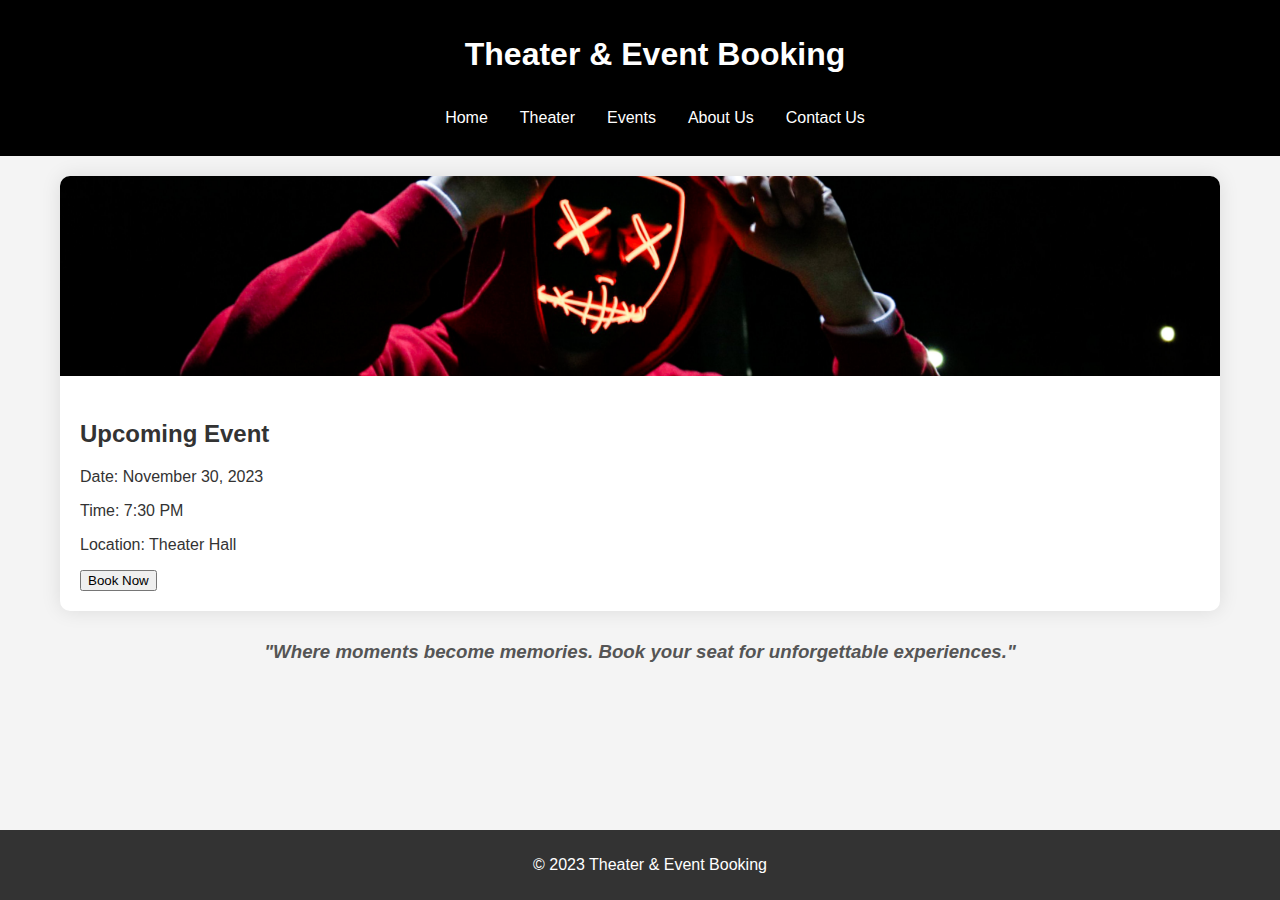
<file: index.html>
<!DOCTYPE html>
<html lang="en">
<head>
    <meta charset="UTF-8">
    <meta name="viewport" content="width=device-width, initial-scale=1.0">
    <title>Theater & Event Booking</title>
    <link rel="stylesheet" href="index.css">
    <style>
        body {
            font-family: 'Arial', sans-serif;
            margin: 0;
            padding: 0;
            background-color: #f4f4f4;
            color: #333;
        }

        header {
            /* background-color: #333; */
            color: #fff;
            padding: 15px;
            text-align: center;
        }

        .landing-page {
            max-width: 1200px;
            margin: 20px auto;
        }

        .booking-card {
            background-color: #fff;
            box-shadow: 0 0 20px rgba(0, 0, 0, 0.1);
            border-radius: 10px;
            overflow: hidden;
            margin: 20px;
            transition: transform 0.3s;
        }

        .booking-card:hover {
            transform: scale(1.05);
        }

        .booking-card img {
            width: 100%;
            height: 200px;
            object-fit: cover;
        }

        .booking-card-content {
            padding: 20px;
        }

        .quote {
            text-align: center;
            margin: 30px 0;
        }

        .quote h3 {
            font-style: italic;
            color: #555;
        }

        footer {
            background-color: #333;
            color: #fff;
            text-align: center;
            padding: 10px;
            position: fixed;
            bottom: 0;
            width: 100%;
        }
    </style>
</head>
<body>
    <header>
        <h1>Theater & Event Booking</h1>
    
    <nav>
        <a href="index.html">Home</a>
        <a href="booknow.html">Theater</a>
        <a href="events.html">Events</a>
        <a href="aboutus.html">About Us</a>
        <a href="contactus.html">Contact Us</a>
    </nav>
</header>

    <div class="landing-page">
        <div class="booking-card">
            <img src="11.jpg" alt="Event Image">
            <div class="booking-card-content">
                <h2>Upcoming Event</h2>
                <p>Date: November 30, 2023</p>
                <p>Time: 7:30 PM</p>
                <p>Location: Theater Hall</p>
                <a href="events.html"><button>Book Now</button></a> 
            </div>
        </div>

        <div class="quote">
            <h3>"Where moments become memories. Book your seat for unforgettable experiences."</h3>
        </div>
    </div>

    <footer>
        <p>&copy; 2023 Theater & Event Booking</p>
    </footer>
</body>
</html>
</file>
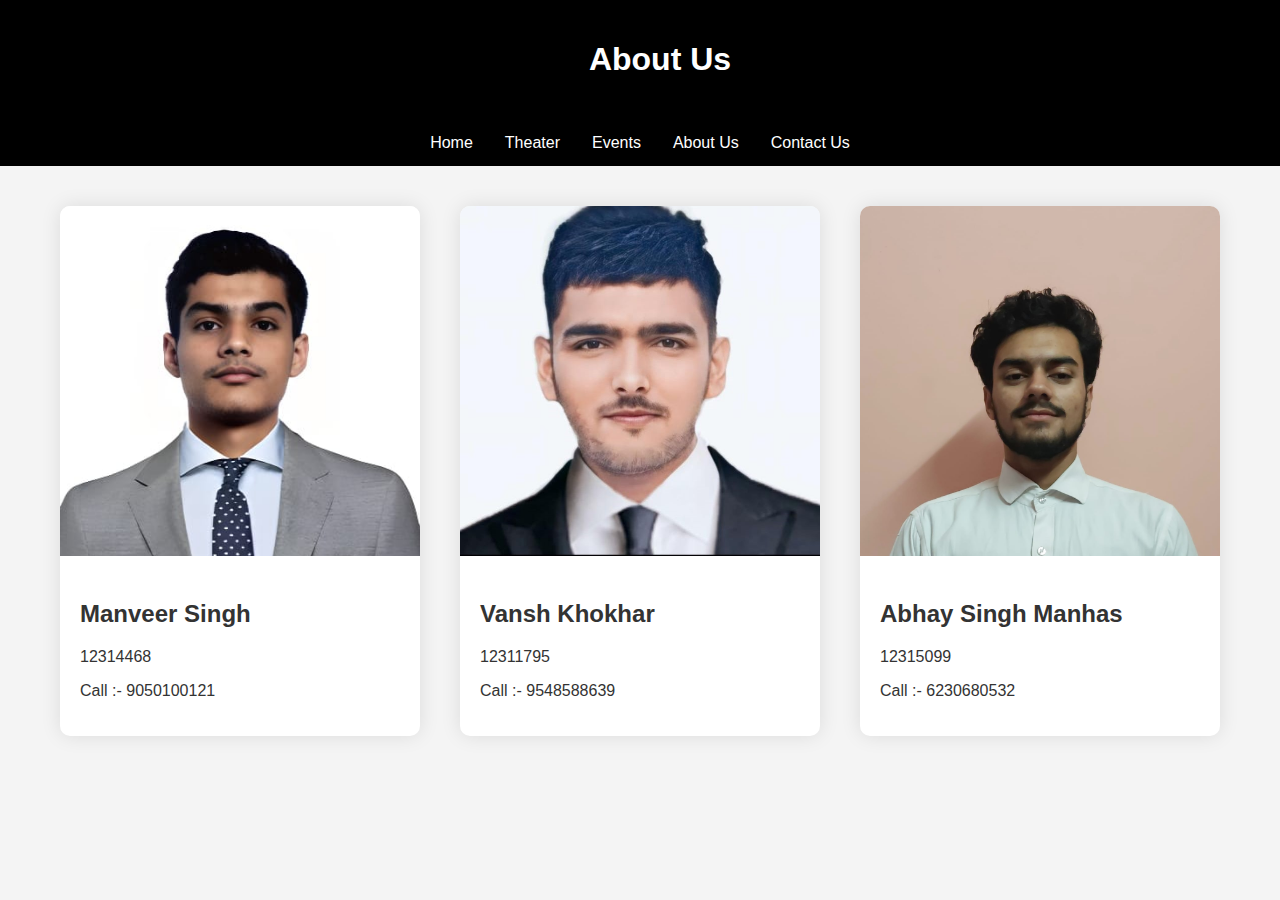
<file: aboutus.html>
<!DOCTYPE html>
<html lang="en">
<head>
    <meta charset="UTF-8">
    <meta name="viewport" content="width=device-width, initial-scale=1.0">
    <title>About Us</title>
    <link rel="stylesheet" href="index.css">
    <style>
        body {
            font-family: 'Arial', sans-serif;
            margin: 0;
            padding: 0;
            background-color: #f4f4f4;
            color: #333;
        }

        header {
            /* background-color: #333; */
            color: #fff;
            padding: 20px;
            text-align: center;
        }

        .about-us-cards {
            display: flex;
            justify-content: space-around;
            max-width: 1200px;
            margin: 20px auto;
        }

        .about-card {
            width: 45%;
            background-color: #fff;
            box-shadow: 0 0 20px rgba(0, 0, 0, 0.1);
            border-radius: 10px;
            overflow: hidden;
            margin: 20px;
            transition: transform 0.3s;
        }

        .about-card:hover {
            transform: scale(1.05);
        }

        .about-card img {
            width: 100%;
            height: 350px;
            object-fit: cover;
        }

        .about-card-content {
            padding: 20px;
        }

        footer {
            background-color: #333;
            color: #fff;
            text-align: center;
            padding: 10px;
            position: fixed;
            bottom: 0;
            width: 100%;
        }
    </style>
</head>
<body>
    <header>
        <h1>About Us</h1>
    </header>
    <nav>
        <a href="index.html">Home</a>
        <a href="booknow.html">Theater</a>
        <a href="events.html">Events</a>
        <a href="aboutus.html">About Us</a>
        <a href="contactus.html">Contact Us</a>
    </nav>

    <div class="about-us-cards">
        <div class="about-card">
            <img src="mv.jpeg" alt="Team Member 1">
            <div class="about-card-content">
                <h2>Manveer Singh</h2>
                <p>12314468</p>
                <p>Call :- 9050100121</p>
             
            </div>
        </div>
        <div class="about-card">
            <img src="vk.jpeg" alt="Team Member 1">
            <div class="about-card-content">
                <h2>Vansh Khokhar</h2>
                <p>12311795</p>
                <p>Call :- 9548588639</p>
                
            </div>
        </div>
        
        <div class="about-card">
            <img src="as.jpeg" alt="Team Member 2">
            <div class="about-card-content">
                <h2>Abhay Singh Manhas</h2>
                <p>12315099</p>
                <p>Call :- 6230680532</p>
                
               
            </div>
        </div>
    </div>

    <!-- <footer>
        <p>&copy; 2023 About Us Website</p>
    </footer> -->
</body>
</html>
</file>
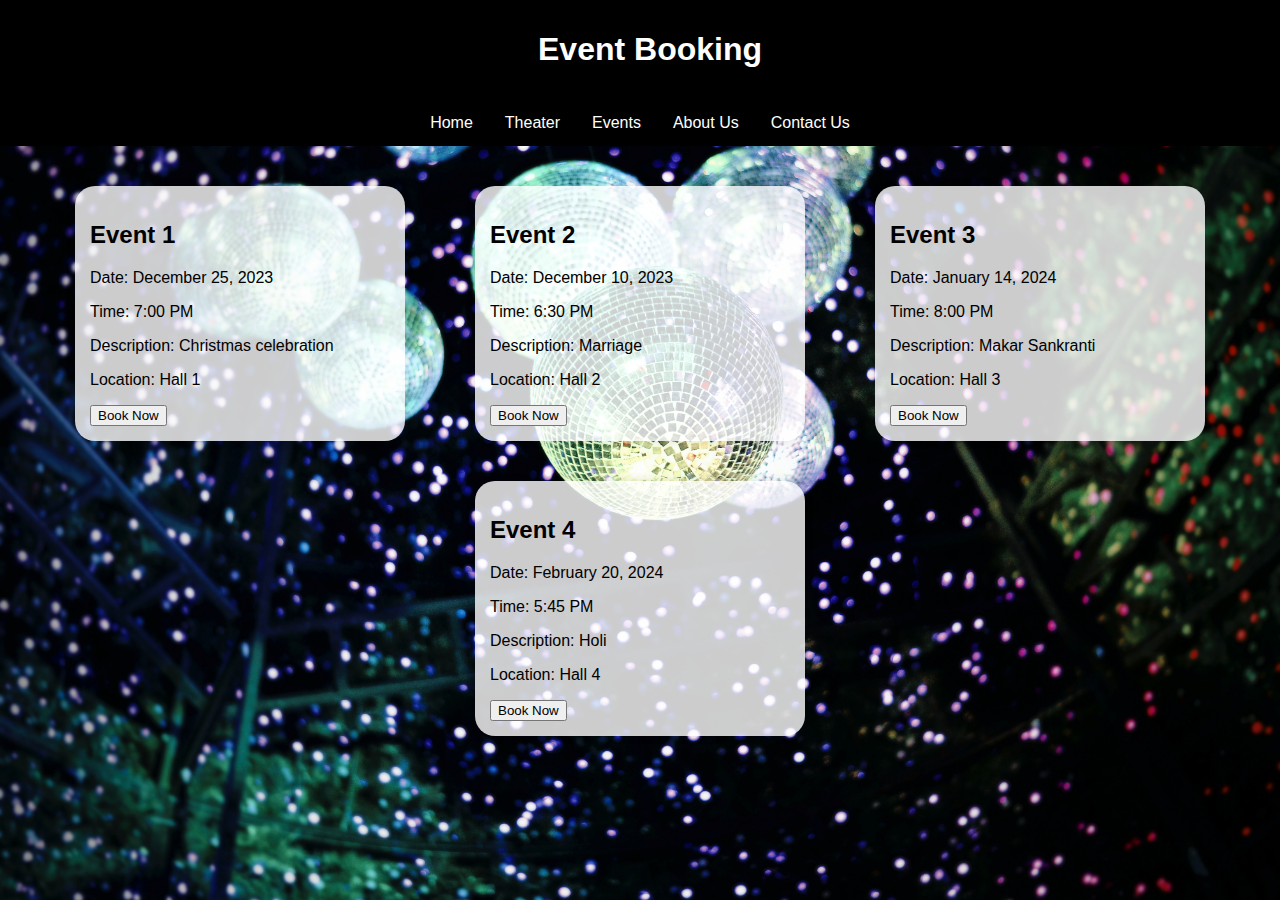
<file: events.html>
<!DOCTYPE html>
<html lang="en">
<head>
    <meta charset="UTF-8">
    <meta name="viewport" content="width=device-width, initial-scale=1.0">
    <title>Event Cards</title>
    <link rel="stylesheet" href="index.css">
    <style>
        body {
            font-family: 'Arial', sans-serif;
            margin: 0;
            padding: 0;
            background: url('even.jpg') center/cover no-repeat;
        }

        header {
            /* background-color: #333; */
            color: #fff;
            padding: 10px;
            text-align: center;
        }

        .event-cards {
            display: flex;
            flex-wrap: wrap;
            justify-content: space-around;
            max-width: 1200px;
            margin: 20px auto;
        }
        
        .event-card {
            /* border-radius: 20px; */
            width: 300px;
            margin: 20px;
            padding: 15px;
            background-color: rgba(255, 255, 255, 0.8);
            box-shadow: 0 0 10px rgba(0, 0, 0, 0.1);
            border-radius: 20px;
            transition: transform 0.3s;
        }
        
        .event-card:hover {
            background-color: rgba(255, 255, 255);
            transform: scale(1.05);

        }
        
        .event-card h2 {
            color: black;
            
        }
        
        .event-card p {
            color: black;
          
        }
    </style>
</head>
<body>
    <header>
        <h1>Event Booking</h1>
    </header>
    <nav>
        <a href="index.html">Home</a>
        <a href="booknow.html">Theater</a>
        <a href="events.html">Events</a>
        <a href="aboutus.html">About Us</a>
        <a href="contactus.html">Contact Us</a>
    </nav>
    <div class="event-cards">
        <div class="event-card">
            <h2>Event 1</h2>
            <p>Date: December 25, 2023</p>
            <p>Time: 7:00 PM</p>
            <p>Description: Christmas celebration</p>
            <p>Location: Hall 1</p>
           <a href="https://aldwickburyparkgolfclub.co.uk/christmas/?gad_source=1&gclid=Cj0KCQiA3uGqBhDdARIsAFeJ5r1bo_3oJOOZKhv5ScFGx0048y5CB8sxrxxbUUBtdpEW2tZfoOwvPYoaAtDuEALw_wcB"><button>Book Now</button></a> 
        </div>

        <div class="event-card">
            <h2>Event 2</h2>
            <p>Date: December 10, 2023</p>
            <p>Time: 6:30 PM</p>
            <p>Description: Marriage</p>
            <p>Location: Hall 2</p>
          <a href="https://www.venuemonk.com/gurgaon/wedding-venues?utm_source=google&utm_medium=cpc&utm_campaign=Ser-Wedding-Gurgaon-Generic-Exact&matchtype=e&device=m&campaignid=16621966488&loc_physical_ms=9075215&network=g&keyword=book%20venue%20for%20wedding&placement=&gclid=Cj0KCQiA3uGqBhDdARIsAFeJ5r205jMLYG_kt7e06BSpUoyf2d0Ww9y2Vhrf8ZDmRx9qaWo-TMqDtDMaAhNvEALw_wcB"><button>Book Now</button></a>  
        </div>

        <div class="event-card">
            <h2>Event 3</h2>
            <p>Date: January 14, 2024</p>
            <p>Time: 8:00 PM</p>
            <p>Description: Makar Sankranti</p>
            <p>Location: Hall 3</p>
           <a href="https://www.coox.in/bartender/occasion/makar-sankranti-at-home"><button>Book Now</button></a> 
        </div>

        <div class="event-card">
            <h2>Event 4</h2>
            <p>Date: February 20, 2024</p>
            <p>Time: 5:45 PM</p>
            <p>Description: Holi </p>
            <p>Location: Hall 4</p>
          <a href="https://in.bookmyshow.com/explore/holi-parties"> <button>Book Now</button></a> 
        </div>
    </div>

</body>
</html>
</file>
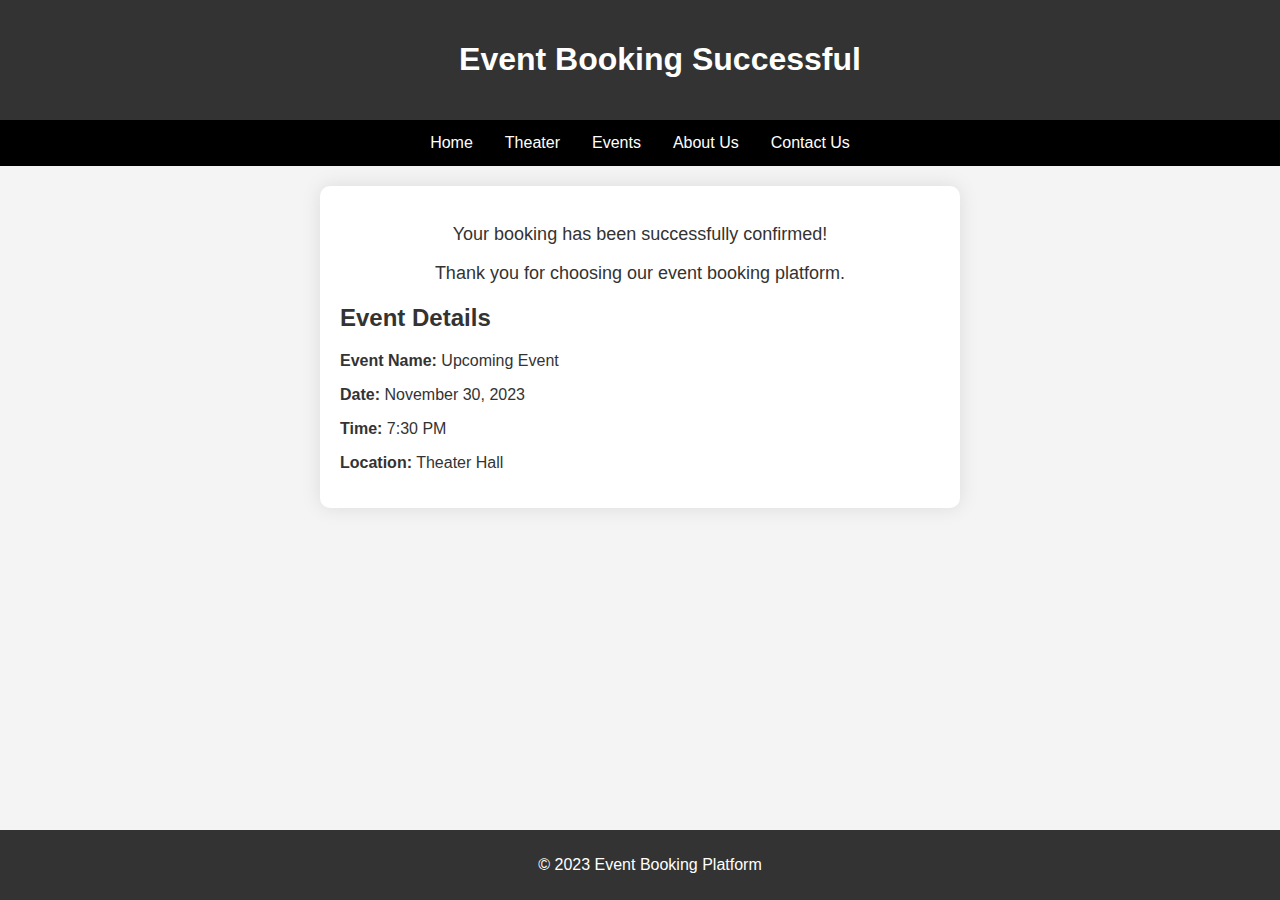
<file: ff.html>
<!DOCTYPE html>
<html lang="en">
<head>
    <meta charset="UTF-8">
    <meta name="viewport" content="width=device-width, initial-scale=1.0">
    <title>Event Booking Successful</title>
    <link rel="stylesheet" href="index.css">
    <style>
        body {
            font-family: 'Arial', sans-serif;
            margin: 0;
            padding: 0;
            background-color: #f4f4f4;
            color: #333;
            text-align: center;
        }

        header {
            background-color: #333;
            color: #fff;
            padding: 20px;
        }

        .booking-details {
            max-width: 600px;
            margin: 20px auto;
            background-color: #fff;
            box-shadow: 0 0 20px rgba(0, 0, 0, 0.1);
            border-radius: 10px;
            padding: 20px;
        }

        .confirmation-message {
            font-size: 18px;
            margin-bottom: 20px;
        }

        .event-details {
            text-align: left;
            margin-top: 20px;
        }

        footer {
            background-color: #333;
            color: #fff;
            text-align: center;
            padding: 10px;
            position: fixed;
            bottom: 0;
            width: 100%;
        }
    </style>
</head>
<body>
    <header>
        <h1>Event Booking Successful</h1>
    </header>
    <nav>
        <a href="index.html">Home</a>
        <a href="booknow.html">Theater</a>
        <a href="events.html">Events</a>
        <a href="aboutus.html">About Us</a>
        <a href="contactus.html">Contact Us</a>
    </nav>


    <div class="booking-details">
        <div class="confirmation-message">
            <p>Your booking has been successfully confirmed!</p>
            <p>Thank you for choosing our event booking platform.</p>
        </div>

        <div class="event-details">
            <h2>Event Details</h2>
            <p><strong>Event Name:</strong> Upcoming Event</p>
            <p><strong>Date:</strong> November 30, 2023</p>
            <p><strong>Time:</strong> 7:30 PM</p>
            <p><strong>Location:</strong> Theater Hall</p>
        </div>
    </div>

    <footer>
        <p>&copy; 2023 Event Booking Platform</p>
    </footer>
</body>
</html>
</file>
<file: index.css>
body {
    font-family: 'Arial', sans-serif;
    margin: 0;
    padding: 0;
    /* height: 100vh;
    width: 100vw;
    background:url(11.jpg); */
overflow:hidden ;
}

header {
    background-color: #000000;
    color: #fff;
    padding: 10px;
    text-align: center;
width: 100vw;
}

nav {
    background-color: #000000;
    overflow: hidden;
    display: flex;
    align-items: center;
    justify-content: center;
    width: 100vw;
}

nav a {
    float: left;
    display: block;
    color: #fff;
    text-align: center;
    padding: 14px 16px;
    text-decoration: none;
}

nav a:hover {
    background-color: #555;
}

@media screen and (max-width: 600px) {
    nav a {
        float: none;
        display: block;
        text-align: left;
        width: 100%;
        box-sizing: border-box;
    }
}
</file>
